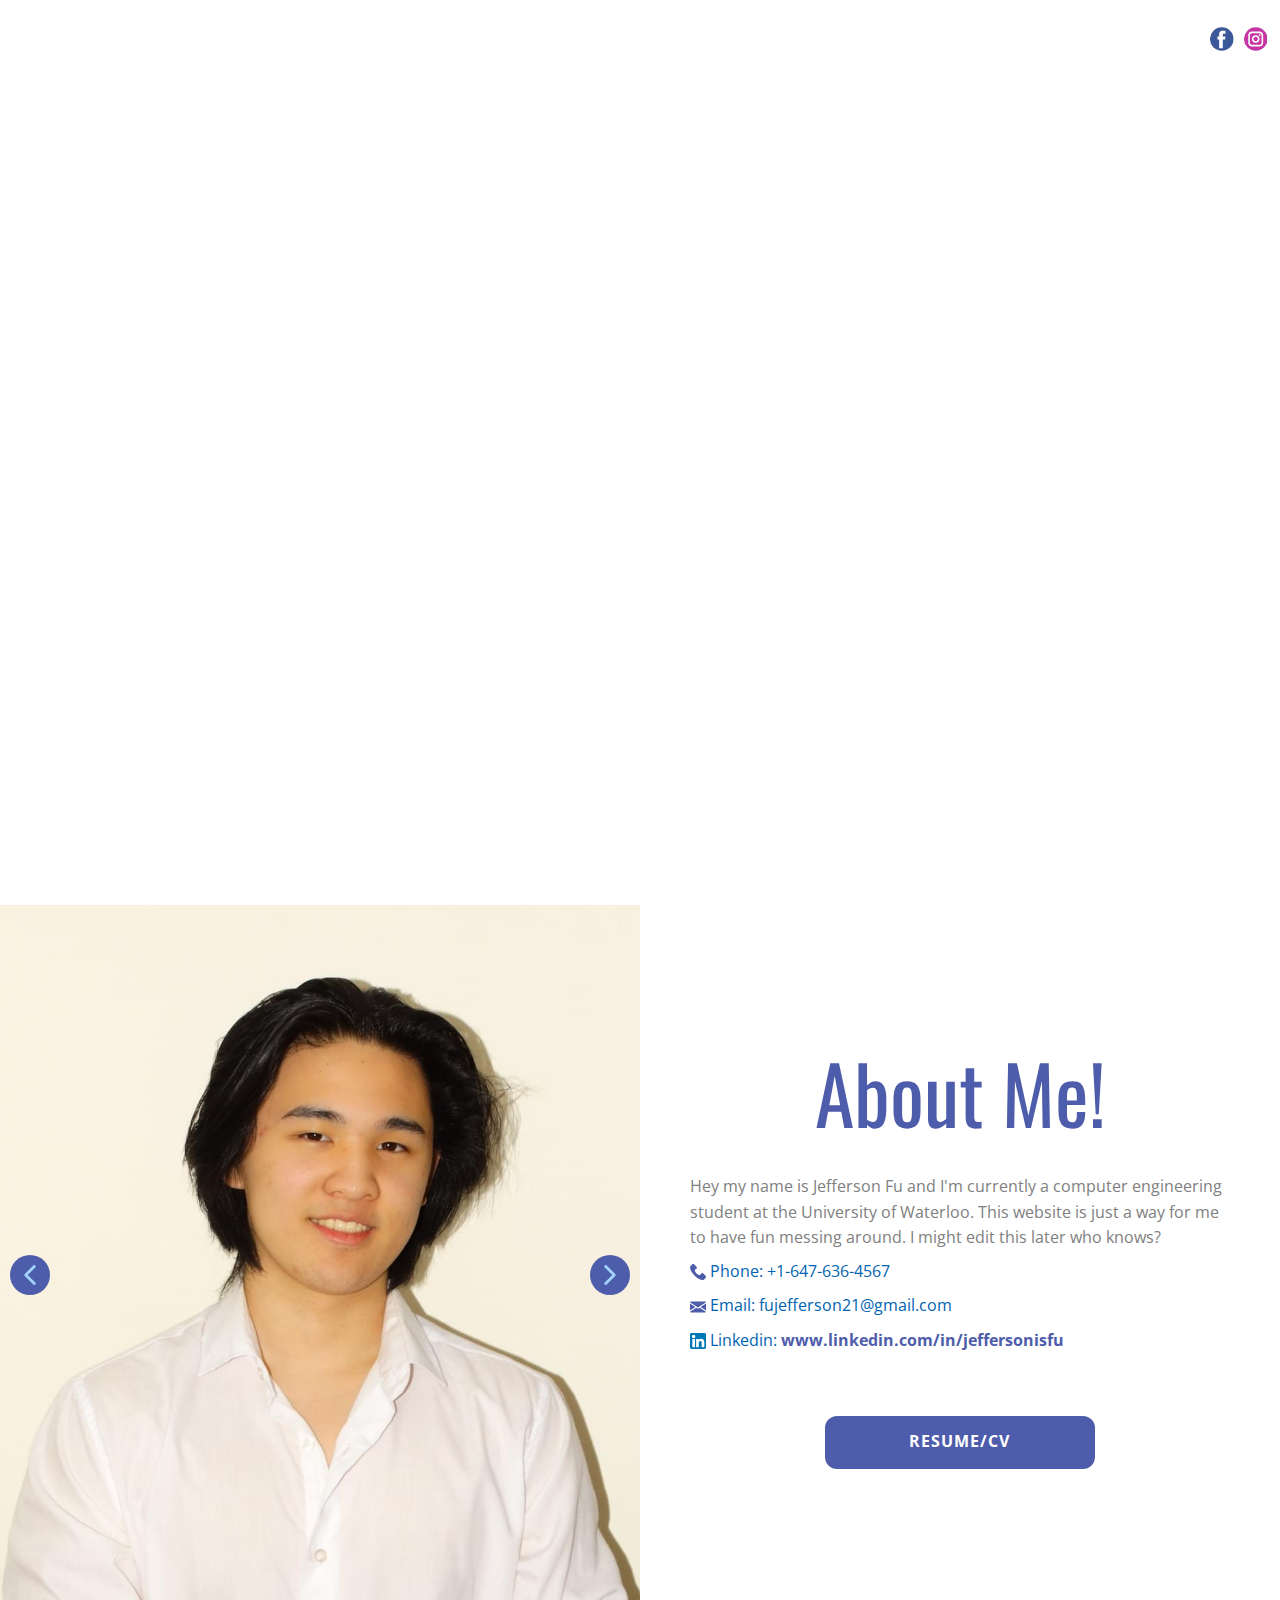
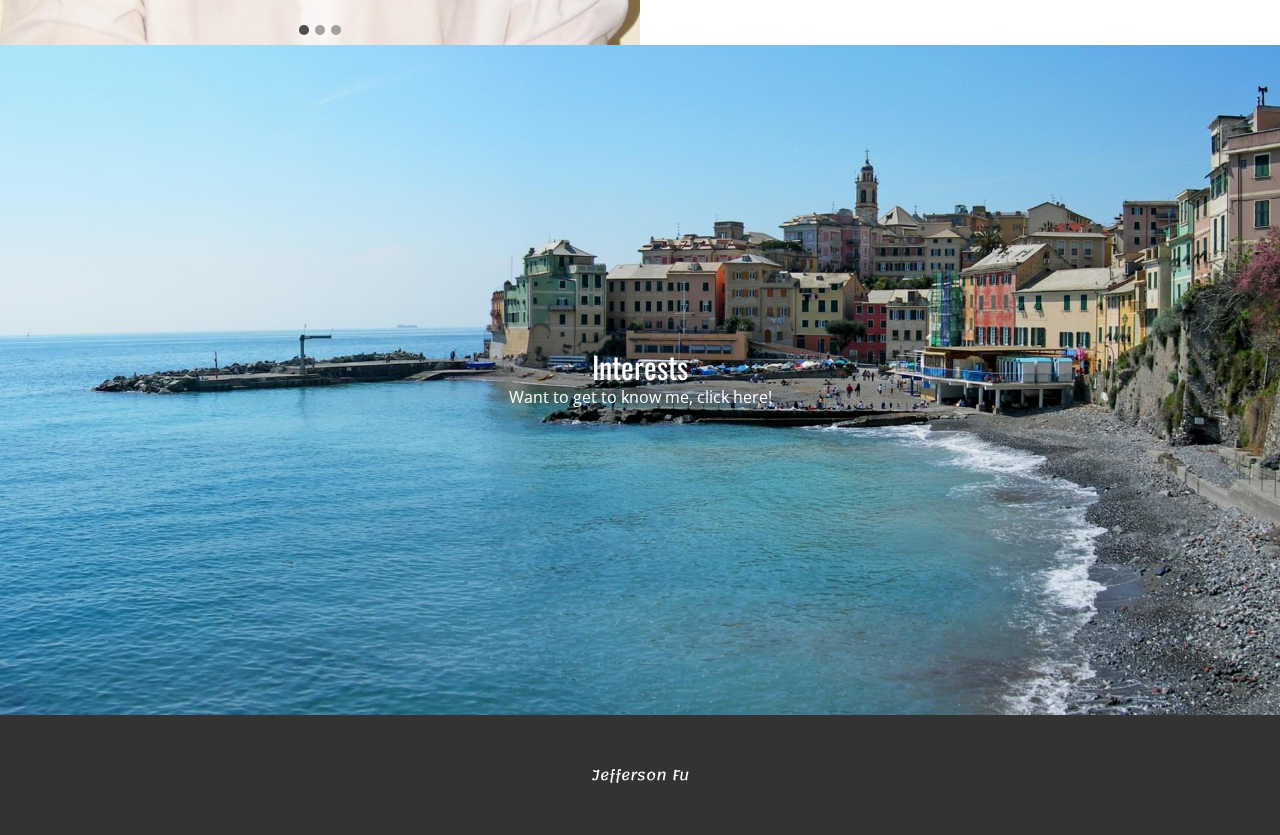
<file: index.html>
<!DOCTYPE html>
<html style="font-size: 16px;">

<head>
  <meta name="viewport" content="width=device-width, initial-scale=1.0">
  <meta charset="utf-8">
  <meta name="keywords" content="Hello, I’m John.">
  <meta name="description" content="">
  <meta name="page_type" content="np-template-header-footer-from-plugin">
  <title>Introduction Page</title>
  <link rel="stylesheet" href="stylepage.css" media="screen">
  <link rel="stylesheet" href="Introduction-Page.css" media="screen">
  <script class="u-script" type="text/javascript" src="jquery-1.9.1.min.js" defer=""></script>
  <script class="u-script" type="text/javascript" src="jspage.js" defer=""></script>
  <meta name="generator" content="Nicepage 3.23.4, nicepage.com">
  <link id="u-theme-google-font" rel="stylesheet"
    href="https://fonts.googleapis.com/css?family=Oswald:200,300,400,500,600,700|Open+Sans:300,300i,400,400i,600,600i,700,700i,800,800i">
  <link id="u-page-google-font" rel="stylesheet"
    href="https://fonts.googleapis.com/css?family=Montserrat:100,100i,200,200i,300,300i,400,400i,500,500i,600,600i,700,700i,800,800i,900,900i|Oswald:200,300,400,500,600,700|Lemonada:300,400,500,600,700">




  <script type="application/ld+json">{
		"@context": "http://schema.org",
		"@type": "Organization",
		"name": "",
		"sameAs": [
				"https://www.facebook.com/people/Jefferson-Fu/100009492349905/",
				"https://www.instagram.com/jeff.isfu/?hl=en"
		]
}</script>
  <meta name="theme-color" content="#0063b1">
  <meta property="og:title" content="Introduction Page">
  <meta property="og:type" content="website">
</head>

<body class="u-body u-overlap">
  <header class="u-clearfix u-header u-header" id="sec-61a4">
    <div class="u-clearfix u-sheet u-valign-middle u-sheet-1">
      <div class="u-social-icons u-spacing-10 u-social-icons-1">
        <a class="u-social-url" title="facebook" target="_blank"
          href="https://www.facebook.com/people/Jefferson-Fu/100009492349905/"><span
            class="u-icon u-icon-circle u-social-facebook u-social-icon u-icon-1"><svg class="u-svg-link"
              preserveAspectRatio="xMidYMin slice" viewBox="0 0 112 112" style="">
              <use xlink:href="#svg-0587"></use>
            </svg><svg class="u-svg-content" viewBox="0 0 112 112" x="0" y="0" id="svg-0587">
              <circle fill="currentColor" cx="56.1" cy="56.1" r="55"></circle>
              <path fill="#FFFFFF" d="M73.5,31.6h-9.1c-1.4,0-3.6,0.8-3.6,3.9v8.5h12.6L72,58.3H60.8v40.8H43.9V58.3h-8V43.9h8v-9.2
            c0-6.7,3.1-17,17-17h12.5v13.9H73.5z"></path>
            </svg></span>
        </a>
        <a class="u-social-url" title="instagram" target="_blank"
          href="https://www.instagram.com/jeff.isfu/?hl=en"><span
            class="u-icon u-icon-circle u-social-icon u-social-instagram u-icon-2"><svg class="u-svg-link"
              preserveAspectRatio="xMidYMin slice" viewBox="0 0 112 112" style="">
              <use xlink:href="#svg-4ab2"></use>
            </svg><svg class="u-svg-content" viewBox="0 0 112 112" x="0" y="0" id="svg-4ab2">
              <circle fill="currentColor" cx="56.1" cy="56.1" r="55"></circle>
              <path fill="#FFFFFF"
                d="M55.9,38.2c-9.9,0-17.9,8-17.9,17.9C38,66,46,74,55.9,74c9.9,0,17.9-8,17.9-17.9C73.8,46.2,65.8,38.2,55.9,38.2
            z M55.9,66.4c-5.7,0-10.3-4.6-10.3-10.3c-0.1-5.7,4.6-10.3,10.3-10.3c5.7,0,10.3,4.6,10.3,10.3C66.2,61.8,61.6,66.4,55.9,66.4z">
              </path>
              <path fill="#FFFFFF"
                d="M74.3,33.5c-2.3,0-4.2,1.9-4.2,4.2s1.9,4.2,4.2,4.2s4.2-1.9,4.2-4.2S76.6,33.5,74.3,33.5z"></path>
              <path fill="#FFFFFF" d="M73.1,21.3H38.6c-9.7,0-17.5,7.9-17.5,17.5v34.5c0,9.7,7.9,17.6,17.5,17.6h34.5c9.7,0,17.5-7.9,17.5-17.5V38.8
            C90.6,29.1,82.7,21.3,73.1,21.3z M83,73.3c0,5.5-4.5,9.9-9.9,9.9H38.6c-5.5,0-9.9-4.5-9.9-9.9V38.8c0-5.5,4.5-9.9,9.9-9.9h34.5
            c5.5,0,9.9,4.5,9.9,9.9V73.3z"></path>
            </svg></span>
        </a>
      </div>
    </div>
  </header>
  <section class="u-clearfix u-video u-section-1" id="sec-c5d9">
    <div class="u-background-video u-expanded" style="">
      <div class="embed-responsive embed-responsive-1">
        <iframe style="position: absolute;top: 0;left: 0;width: 100%;height: 100%;" class="embed-responsive-item"
          src="https://www.youtube.com/embed/G5RpJwCJDqc?playlist=G5RpJwCJDqc&amp;loop=1&amp;mute=1&amp;showinfo=0&amp;controls=0&amp;start=0&amp;autoplay=1"
          frameborder="0" allowfullscreen=""></iframe>
      </div>
    </div>
    <div class="u-clearfix u-sheet u-sheet-1">
      <h1 class="u-align-center u-custom-font u-font-montserrat u-text u-text-default u-text-1">Jefferson Fu</h1>
      <p class="u-align-center u-custom-font u-font-montserrat u-text u-text-body-alt-color u-text-default u-text-2">A
        Prospecting Computer Engineer</p>
    </div>
  </section>
  <section class="u-align-center u-clearfix u-palette-4-base u-section-2" id="sec-d430">
    <div class="u-clearfix u-expanded-width u-gutter-0 u-layout-wrap u-layout-wrap-1">
      <div class="u-gutter-0 u-layout">
        <div class="u-layout-row">
          <div class="u-container-style u-layout-cell u-shape-rectangle u-size-30 u-layout-cell-1">
            <div class="u-container-layout u-container-layout-1">
              <div
                class="u-carousel u-expanded-width u-gallery u-gallery-slider u-layout-carousel u-lightbox u-no-transition u-show-text-on-hover u-gallery-1"
                data-interval="5000" data-u-ride="carousel" id="carousel-4275">
                <ol class="u-absolute-hcenter u-carousel-indicators u-carousel-indicators-1">
                  <li data-u-target="#carousel-4275" data-u-slide-to="0" class="u-active u-grey-70 u-shape-circle"
                    style="width: 10px; height: 10px;"></li>
                  <li data-u-target="#carousel-4275" data-u-slide-to="1" class="u-grey-70 u-shape-circle"
                    style="width: 10px; height: 10px;"></li>
                  <li data-u-target="#carousel-4275" data-u-slide-to="2" class="u-grey-70 u-shape-circle"
                    style="width: 10px; height: 10px;"></li>
                </ol>
                <div class="u-carousel-inner u-gallery-inner" role="listbox">
                  <div class="u-active u-carousel-item u-effect-fade u-gallery-item u-carousel-item-1">
                    <div class="u-back-slide" data-image-width="1080" data-image-height="1080">
                      <img class="u-back-image u-expanded" src="images/decaportrait1.jpg">
                    </div>
                    <div class="u-align-center u-over-slide u-shading u-valign-bottom u-over-slide-1">
                      <h3 class="u-gallery-heading"></h3>
                      <p class="u-gallery-text"></p>
                    </div>
                  </div>
                  <div class="u-carousel-item u-effect-fade u-gallery-item u-carousel-item-2">
                    <div class="u-back-slide" data-image-width="1079" data-image-height="1080">
                      <img class="u-back-image u-expanded" src="images/DSC_0136333.jpg" alt="">
                    </div>
                    <div class="u-align-center u-over-slide u-shading u-valign-bottom u-over-slide-2">
                      <h3 class="u-gallery-heading"></h3>
                      <p class="u-gallery-text"></p>
                    </div>
                  </div>
                  <div class="u-carousel-item u-effect-fade u-gallery-item u-carousel-item-3" data-image-width="1597"
                    data-image-height="1080">
                    <div class="u-back-slide">
                      <img class="u-back-image u-expanded" src="images/mesitting.jpg">
                    </div>
                    <div class="u-align-center u-over-slide u-shading u-valign-bottom u-over-slide-3">
                      <h3 class="u-gallery-heading"></h3>
                      <p class="u-gallery-text"></p>
                    </div>
                    <style data-mode="XL"></style>
                    <style data-mode="LG"></style>
                    <style data-mode="MD"></style>
                    <style data-mode="SM"></style>
                    <style data-mode="XS"></style>
                  </div>
                </div>
                <a class="u-absolute-vcenter u-carousel-control u-carousel-control-prev u-icon-circle u-opacity u-opacity-70 u-palette-4-base u-spacing-10 u-carousel-control-1"
                  href="#carousel-4275" role="button" data-u-slide="prev">
                  <span aria-hidden="true">
                    <svg viewBox="0 0 451.847 451.847">
                      <path d="M97.141,225.92c0-8.095,3.091-16.192,9.259-22.366L300.689,9.27c12.359-12.359,32.397-12.359,44.751,0
c12.354,12.354,12.354,32.388,0,44.748L173.525,225.92l171.903,171.909c12.354,12.354,12.354,32.391,0,44.744
c-12.354,12.365-32.386,12.365-44.745,0l-194.29-194.281C100.226,242.115,97.141,234.018,97.141,225.92z"></path>
                    </svg>
                  </span>
                  <span class="sr-only">
                    <svg viewBox="0 0 451.847 451.847">
                      <path d="M97.141,225.92c0-8.095,3.091-16.192,9.259-22.366L300.689,9.27c12.359-12.359,32.397-12.359,44.751,0
c12.354,12.354,12.354,32.388,0,44.748L173.525,225.92l171.903,171.909c12.354,12.354,12.354,32.391,0,44.744
c-12.354,12.365-32.386,12.365-44.745,0l-194.29-194.281C100.226,242.115,97.141,234.018,97.141,225.92z"></path>
                    </svg>
                  </span>
                </a>
                <a class="u-absolute-vcenter u-carousel-control u-carousel-control-next u-icon-circle u-opacity u-opacity-70 u-palette-4-base u-spacing-10 u-carousel-control-2"
                  href="#carousel-4275" role="button" data-u-slide="next">
                  <span aria-hidden="true">
                    <svg viewBox="0 0 451.846 451.847">
                      <path d="M345.441,248.292L151.154,442.573c-12.359,12.365-32.397,12.365-44.75,0c-12.354-12.354-12.354-32.391,0-44.744
L278.318,225.92L106.409,54.017c-12.354-12.359-12.354-32.394,0-44.748c12.354-12.359,32.391-12.359,44.75,0l194.287,194.284
c6.177,6.18,9.262,14.271,9.262,22.366C354.708,234.018,351.617,242.115,345.441,248.292z"></path>
                    </svg>
                  </span>
                  <span class="sr-only">
                    <svg viewBox="0 0 451.846 451.847">
                      <path d="M345.441,248.292L151.154,442.573c-12.359,12.365-32.397,12.365-44.75,0c-12.354-12.354-12.354-32.391,0-44.744
L278.318,225.92L106.409,54.017c-12.354-12.359-12.354-32.394,0-44.748c12.354-12.359,32.391-12.359,44.75,0l194.287,194.284
c6.177,6.18,9.262,14.271,9.262,22.366C354.708,234.018,351.617,242.115,345.441,248.292z"></path>
                    </svg>
                  </span>
                </a>
              </div>
            </div>
          </div>
          <div class="u-align-left u-container-style u-layout-cell u-shape-rectangle u-size-30 u-white u-layout-cell-2">
            <div class="u-container-layout u-container-layout-2">
              <h1 class="u-align-center u-custom-font u-font-oswald u-text u-text-palette-4-base u-text-1">About Me!
              </h1>
              <p class="u-text u-text-grey-50 u-text-2">Hey my name is Jefferson Fu and I'm currently a computer
                engineering student at the University of Waterloo. This website is just a way for me to have fun messing
                around. I might edit this later who knows?<br>
              </p>
              <p class="u-text u-text-3">
                <a class="u-active-none u-border-none u-btn u-button-link u-button-style u-hover-none u-none u-text-palette-1-base u-btn-1"
                  href="https://nicepage.com/c/real-estate-html-templates"><span
                    class="u-icon u-text-palette-4-base u-icon-1"><svg class="u-svg-content" viewBox="0 0 513.64 513.64"
                      x="0px" y="0px" style="width: 1em; height: 1em;">
                      <g>
                        <g>
                          <path
                            d="M499.66,376.96l-71.68-71.68c-25.6-25.6-69.12-15.359-79.36,17.92c-7.68,23.041-33.28,35.841-56.32,30.72    c-51.2-12.8-120.32-79.36-133.12-133.12c-7.68-23.041,7.68-48.641,30.72-56.32c33.28-10.24,43.52-53.76,17.92-79.36l-71.68-71.68    c-20.48-17.92-51.2-17.92-69.12,0l-48.64,48.64c-48.64,51.2,5.12,186.88,125.44,307.2c120.32,120.32,256,176.641,307.2,125.44    l48.64-48.64C517.581,425.6,517.581,394.88,499.66,376.96z">
                          </path>
                        </g>
                      </g>
                    </svg><img></span>&nbsp;Phone: +1-647-636-4567
                </a>
              </p>
              <p class="u-text u-text-4">
                <a class="u-active-none u-border-none u-btn u-button-link u-button-style u-hover-none u-none u-text-palette-1-base u-btn-2"
                  href="https://nicepage.com"><span class="u-icon u-text-palette-4-base u-icon-2"><svg
                      class="u-svg-content" viewBox="0 0 512 512" x="0px" y="0px" style="width: 1em; height: 1em;">
                      <g>
                        <g>
                          <polygon points="339.392,258.624 512,367.744 512,144.896   "></polygon>
                        </g>
                      </g>
                      <g>
                        <g>
                          <polygon points="0,144.896 0,367.744 172.608,258.624   "></polygon>
                        </g>
                      </g>
                      <g>
                        <g>
                          <path
                            d="M480,80H32C16.032,80,3.36,91.904,0.96,107.232L256,275.264l255.04-168.032C508.64,91.904,495.968,80,480,80z">
                          </path>
                        </g>
                      </g>
                      <g>
                        <g>
                          <path
                            d="M310.08,277.952l-45.28,29.824c-2.688,1.76-5.728,2.624-8.8,2.624c-3.072,0-6.112-0.864-8.8-2.624l-45.28-29.856    L1.024,404.992C3.488,420.192,16.096,432,32,432h448c15.904,0,28.512-11.808,30.976-27.008L310.08,277.952z">
                          </path>
                        </g>
                      </g>
                    </svg><img></span>&nbsp;Email: fujefferson21@gmail.com<br>
                </a>
              </p>
              <p class="u-text u-text-5">
                <a class="u-active-none u-border-none u-btn u-button-link u-button-style u-hover-none u-none u-text-palette-1-base u-btn-3"
                  href="https://drive.google.com/file/d/1Lxm2lFTcNW3CFUTrk6HVSe-uDB6XKRC2/view?usp=sharing"><span
                    class="u-icon u-icon-3"><svg class="u-svg-content" viewBox="0 0 382 382" x="0px" y="0px"
                      style="width: 1em; height: 1em;">
                      <path style="fill:currentColor;"
                        d="M347.445,0H34.555C15.471,0,0,15.471,0,34.555v312.889C0,366.529,15.471,382,34.555,382h312.889  C366.529,382,382,366.529,382,347.444V34.555C382,15.471,366.529,0,347.445,0z M118.207,329.844c0,5.554-4.502,10.056-10.056,10.056  H65.345c-5.554,0-10.056-4.502-10.056-10.056V150.403c0-5.554,4.502-10.056,10.056-10.056h42.806  c5.554,0,10.056,4.502,10.056,10.056V329.844z M86.748,123.432c-22.459,0-40.666-18.207-40.666-40.666S64.289,42.1,86.748,42.1  s40.666,18.207,40.666,40.666S109.208,123.432,86.748,123.432z M341.91,330.654c0,5.106-4.14,9.246-9.246,9.246H286.73  c-5.106,0-9.246-4.14-9.246-9.246v-84.168c0-12.556,3.683-55.021-32.813-55.021c-28.309,0-34.051,29.066-35.204,42.11v97.079  c0,5.106-4.139,9.246-9.246,9.246h-44.426c-5.106,0-9.246-4.14-9.246-9.246V149.593c0-5.106,4.14-9.246,9.246-9.246h44.426  c5.106,0,9.246,4.14,9.246,9.246v15.655c10.497-15.753,26.097-27.912,59.312-27.912c73.552,0,73.131,68.716,73.131,106.472  L341.91,330.654L341.91,330.654z">
                      </path>
                    </svg><img></span>&nbsp;Linkedin: <span style="font-weight: 700;"
                    class="u-text-palette-4-base">www.linkedin.com/in/jeffersonisfu</span>
                  <span style="font-weight: 700;">
                    <span style="font-weight: 400;"></span>
                  </span>
                </a>
              </p>
              <a href="https://drive.google.com/file/d/1Lxm2lFTcNW3CFUTrk6HVSe-uDB6XKRC2/view?usp=sharing"
                class="u-border-none u-btn u-btn-round u-button-style u-hover-palette-1-dark-1 u-palette-4-base u-radius-12 u-btn-4"
                target="_blank">Resume/CV</a>
            </div>
          </div>
        </div>
      </div>
    </div>
  </section>
  <section class="u-clearfix u-section-3" id="sec-a058">
    <div class="u-expanded-width u-gallery u-layout-grid u-lightbox u-no-transition u-show-text-always u-gallery-1"
      id="carousel-3eb7">
      <div class="u-gallery-inner u-gallery-inner-1" role="listbox">
        <div class="u-gallery-item u-gallery-item-1" data-href="https://jeffersonfu09.github.io/InterestPageWebsite/" data-page-id="597857">
          <div class="u-back-slide" data-image-width="1920" data-image-height="972">
            <img class="u-back-image u-expanded" src="images/Panorama_di_Bogliasco.jpg">
          </div>
          <div class="u-align-center u-over-slide u-shading u-valign-middle u-over-slide-1">
            <h3 class="u-gallery-heading">Interests</h3>
            <p class="u-gallery-text">Want to get to know me, click here!</p>
          </div>
        </div>
      </div>
    </div>
  </section>


  <footer class="u-align-center u-clearfix u-footer u-grey-80 u-footer" id="sec-8c84">
    <div class="u-clearfix u-sheet u-sheet-1">
      <p class="u-custom-font u-small-text u-text u-text-variant u-text-1">Jefferson Fu</p>
    </div>
  </footer>
</body>

</html>
</file>
